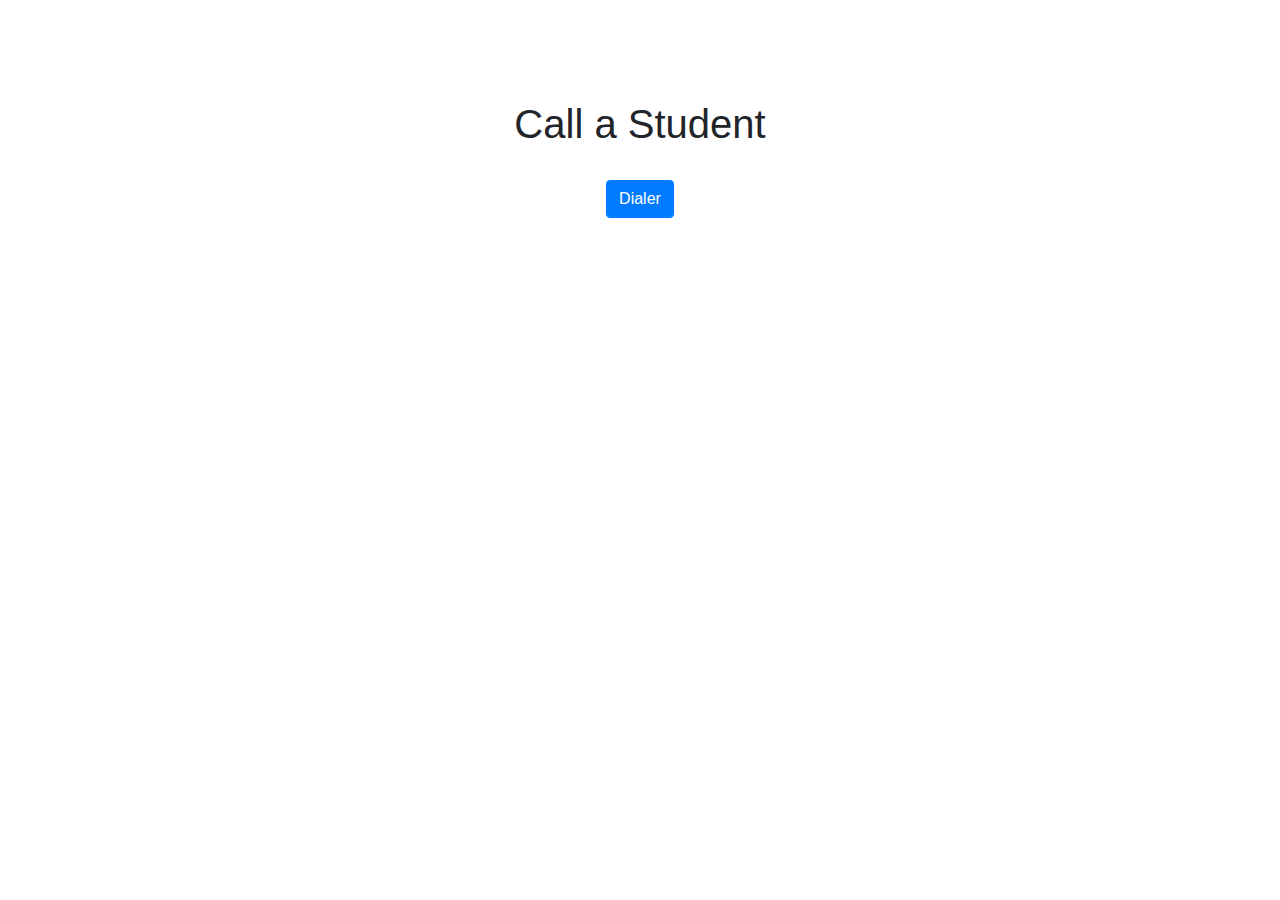
<file: Dash/call/index.html>
<!DOCTYPE html>
<html lang="en" >
<head>
  <meta charset="UTF-8">
  <title>Student Call</title>
  <link rel='stylesheet' href='https://cdn.jsdelivr.net/npm/bootstrap@4.5.3/dist/css/bootstrap.min.css'><link rel="stylesheet" href="./style.css">

</head>
<body>
<!-- partial:index.partial.html -->
<div class="container">
    <div class="row">
        <div class="col-sm-12" style="margin-top: 100px; text-align: center">
            <h1>Call a Student</h1>
<br>
            <!-- Button trigger modal -->
            <button type="button" class="btn btn-primary" data-toggle="modal" data-target="#dialer_modal">
                Dialer
            </button>
        </div>
    </div>
</div>


<!-- Modal -->
<div class="modal fade" id="dialer_modal" tabindex="-1" aria-labelledby="dialer_modal_label" aria-hidden="true">
    <div class="modal-dialog modal-sm">
        <div class="modal-content">
            <div class="modal-header">
                <h5 class="modal-title" id="dialer_modal_label">Dialer</h5>
                <button type="button" class="close" data-dismiss="modal" aria-label="Close">
                    <span aria-hidden="true">&times;</span>
                </button>
            </div>
            <div class="modal-body">
                <table id="dialer_table">
                    <tr>
                        <td id="dialer_input_td" colspan="3"><input type="number" placeholder="321234567890"></td>
                    </tr>
                    <tr class="dialer_num_tr">
                        <td class="dialer_num" onclick="dialerClick('dial', 1)">1</td>
                        <td class="dialer_num" onclick="dialerClick('dial', 2)">2</td>
                        <td class="dialer_num" onclick="dialerClick('dial', 3)">3</td>
                    </tr>
                    <tr class="dialer_num_tr">
                        <td class="dialer_num" onclick="dialerClick('dial', 4)">4</td>
                        <td class="dialer_num" onclick="dialerClick('dial', 5)">5</td>
                        <td class="dialer_num" onclick="dialerClick('dial', 6)">6</td>
                    </tr>
                    <tr class="dialer_num_tr">
                        <td class="dialer_num" onclick="dialerClick('dial', 7)">7</td>
                        <td class="dialer_num" onclick="dialerClick('dial', 8)">8</td>
                        <td class="dialer_num" onclick="dialerClick('dial', 9)">9</td>
                    </tr>
                    <tr class="dialer_num_tr">
                        <td class="dialer_del_td">
                            <img alt="clear" onclick="dialerClick('clear', 'clear')" src="[data-uri]" width="22px" title="Clear" />
                        </td>
                        <td class="dialer_num" onclick="dialerClick('dial', 0)">0</td>
                        <td class="dialer_del_td">
                            <img alt="delete" onclick="dialerClick('delete', 'delete')" src="[data-uri]" width="25px" title="Delete" />
                        </td>
                    </tr>
                    <tr>
                        <td colspan="3"><a href="#" type="button" id="dialer_call_btn_td">Call</a></td>
                    </tr>
                </table>
            </div>
        </div>
    </div>
</div>
<!-- partial -->
  <script src='https://code.jquery.com/jquery-3.5.1.slim.min.js'></script>
<script src='https://cdn.jsdelivr.net/npm/popper.js@1.16.1/dist/umd/popper.min.js'></script>
<script src='https://cdn.jsdelivr.net/npm/bootstrap@4.5.3/dist/js/bootstrap.min.js'></script><script  src="./script.js"></script>

</body>
</html>
</file>
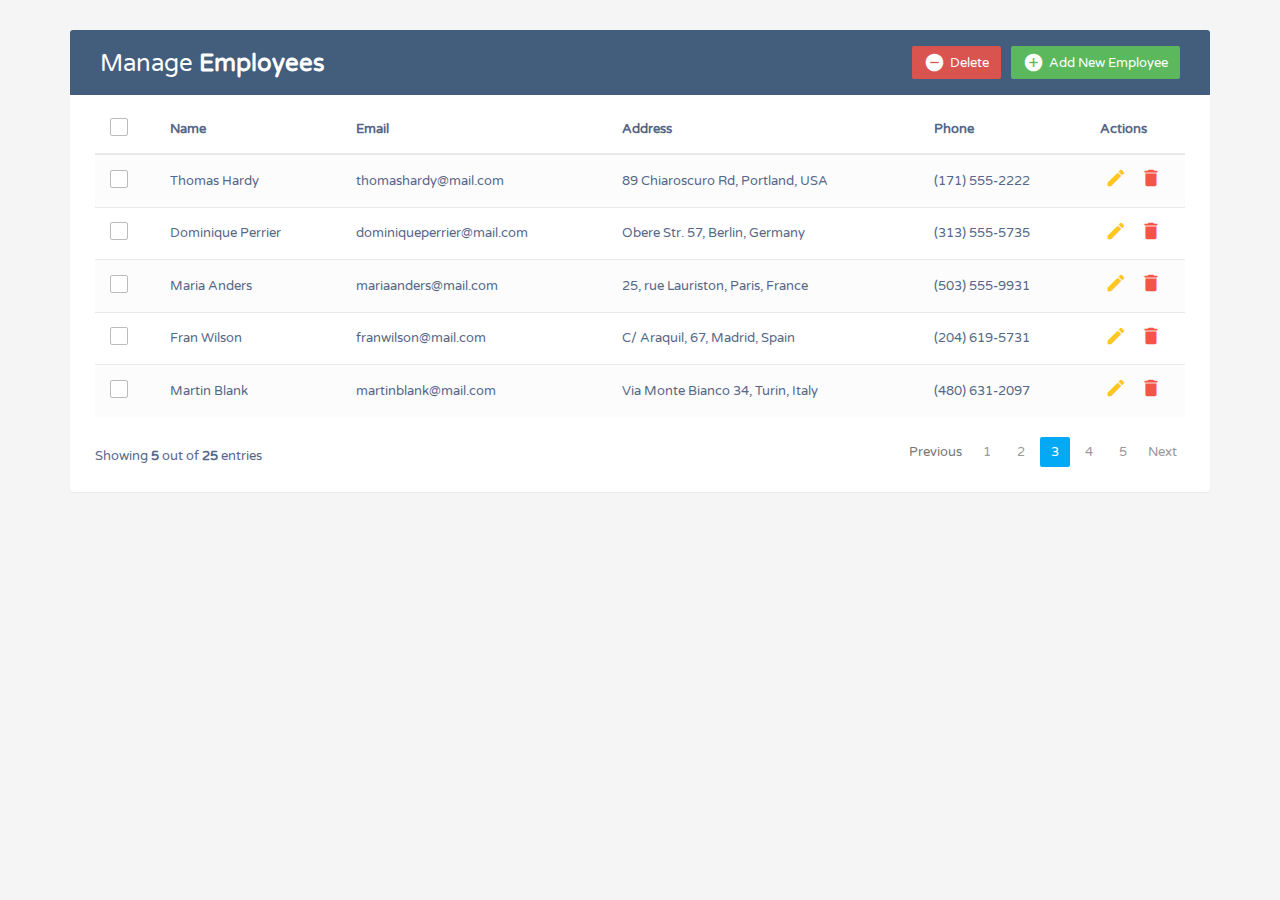
<file: Dash/techer/index.html>
<!DOCTYPE html>
<html lang="en" >
<head>
  <meta charset="UTF-8">
  <title>Teachers List.</title>
  <link rel='stylesheet' href='https://fonts.googleapis.com/css?family=Roboto|Varela+Round'>
<link rel='stylesheet' href='https://fonts.googleapis.com/icon?family=Material+Icons'>
<link rel='stylesheet' href='https://maxcdn.bootstrapcdn.com/font-awesome/4.7.0/css/font-awesome.min.css'>
<link rel='stylesheet' href='https://maxcdn.bootstrapcdn.com/bootstrap/3.3.7/css/bootstrap.min.css'><link rel="stylesheet" href="./style.css">

</head>
<body>
<!-- partial:index.partial.html -->
<div class="container">
  <div class="table-wrapper">
    <div class="table-title">
      <div class="row">
        <div class="col-sm-6">
          <h2>Manage <b>Employees</b></h2>
        </div>
        <div class="col-sm-6">
          <a href="#addEmployeeModal" class="btn btn-success" data-toggle="modal"><i class="material-icons">&#xE147;</i> <span>Add New Employee</span></a>
          <a href="#deleteEmployeeModal" class="btn btn-danger" data-toggle="modal"><i class="material-icons">&#xE15C;</i> <span>Delete</span></a>
        </div>
      </div>
    </div>
    <table class="table table-striped table-hover">
      <thead>
        <tr>
          <th>
            <span class="custom-checkbox">
								<input type="checkbox" id="selectAll">
								<label for="selectAll"></label>
							</span>
          </th>
          <th>Name</th>
          <th>Email</th>
          <th>Address</th>
          <th>Phone</th>
          <th>Actions</th>
        </tr>
      </thead>
      <tbody>
        <tr>
          <td>
            <span class="custom-checkbox">
								<input type="checkbox" id="checkbox1" name="options[]" value="1">
								<label for="checkbox1"></label>
							</span>
          </td>
          <td>Thomas Hardy</td>
          <td>thomashardy@mail.com</td>
          <td>89 Chiaroscuro Rd, Portland, USA</td>
          <td>(171) 555-2222</td>
          <td>
            <a href="#editEmployeeModal" class="edit" data-toggle="modal"><i class="material-icons" data-toggle="tooltip" title="Edit">&#xE254;</i></a>
            <a href="#deleteEmployeeModal" class="delete" data-toggle="modal"><i class="material-icons" data-toggle="tooltip" title="Delete">&#xE872;</i></a>
          </td>
        </tr>
        <tr>
          <td>
            <span class="custom-checkbox">
								<input type="checkbox" id="checkbox2" name="options[]" value="1">
								<label for="checkbox2"></label>
							</span>
          </td>
          <td>Dominique Perrier</td>
          <td>dominiqueperrier@mail.com</td>
          <td>Obere Str. 57, Berlin, Germany</td>
          <td>(313) 555-5735</td>
          <td>
            <a href="#editEmployeeModal" class="edit" data-toggle="modal"><i class="material-icons" data-toggle="tooltip" title="Edit">&#xE254;</i></a>
            <a href="#deleteEmployeeModal" class="delete" data-toggle="modal"><i class="material-icons" data-toggle="tooltip" title="Delete">&#xE872;</i></a>
          </td>
        </tr>
        <tr>
          <td>
            <span class="custom-checkbox">
								<input type="checkbox" id="checkbox3" name="options[]" value="1">
								<label for="checkbox3"></label>
							</span>
          </td>
          <td>Maria Anders</td>
          <td>mariaanders@mail.com</td>
          <td>25, rue Lauriston, Paris, France</td>
          <td>(503) 555-9931</td>
          <td>
            <a href="#editEmployeeModal" class="edit" data-toggle="modal"><i class="material-icons" data-toggle="tooltip" title="Edit">&#xE254;</i></a>
            <a href="#deleteEmployeeModal" class="delete" data-toggle="modal"><i class="material-icons" data-toggle="tooltip" title="Delete">&#xE872;</i></a>
          </td>
        </tr>
        <tr>
          <td>
            <span class="custom-checkbox">
								<input type="checkbox" id="checkbox4" name="options[]" value="1">
								<label for="checkbox4"></label>
							</span>
          </td>
          <td>Fran Wilson</td>
          <td>franwilson@mail.com</td>
          <td>C/ Araquil, 67, Madrid, Spain</td>
          <td>(204) 619-5731</td>
          <td>
            <a href="#editEmployeeModal" class="edit" data-toggle="modal"><i class="material-icons" data-toggle="tooltip" title="Edit">&#xE254;</i></a>
            <a href="#deleteEmployeeModal" class="delete" data-toggle="modal"><i class="material-icons" data-toggle="tooltip" title="Delete">&#xE872;</i></a>
          </td>
        </tr>
        <tr>
          <td>
            <span class="custom-checkbox">
								<input type="checkbox" id="checkbox5" name="options[]" value="1">
								<label for="checkbox5"></label>
							</span>
          </td>
          <td>Martin Blank</td>
          <td>martinblank@mail.com</td>
          <td>Via Monte Bianco 34, Turin, Italy</td>
          <td>(480) 631-2097</td>
          <td>
            <a href="#editEmployeeModal" class="edit" data-toggle="modal"><i class="material-icons" data-toggle="tooltip" title="Edit">&#xE254;</i></a>
            <a href="#deleteEmployeeModal" class="delete" data-toggle="modal"><i class="material-icons" data-toggle="tooltip" title="Delete">&#xE872;</i></a>
          </td>
        </tr>
      </tbody>
    </table>
    <div class="clearfix">
      <div class="hint-text">Showing <b>5</b> out of <b>25</b> entries</div>
      <ul class="pagination">
        <li class="page-item disabled"><a href="#">Previous</a></li>
        <li class="page-item"><a href="#" class="page-link">1</a></li>
        <li class="page-item"><a href="#" class="page-link">2</a></li>
        <li class="page-item active"><a href="#" class="page-link">3</a></li>
        <li class="page-item"><a href="#" class="page-link">4</a></li>
        <li class="page-item"><a href="#" class="page-link">5</a></li>
        <li class="page-item"><a href="#" class="page-link">Next</a></li>
      </ul>
    </div>
  </div>
</div>
<!-- Edit Modal HTML -->
<div id="addEmployeeModal" class="modal fade">
  <div class="modal-dialog">
    <div class="modal-content">
      <form>
        <div class="modal-header">
          <h4 class="modal-title">Add Employee</h4>
          <button type="button" class="close" data-dismiss="modal" aria-hidden="true">&times;</button>
        </div>
        <div class="modal-body">
          <div class="form-group">
            <label>Name</label>
            <input type="text" class="form-control" required>
          </div>
          <div class="form-group">
            <label>Email</label>
            <input type="email" class="form-control" required>
          </div>
          <div class="form-group">
            <label>Address</label>
            <textarea class="form-control" required></textarea>
          </div>
          <div class="form-group">
            <label>Phone</label>
            <input type="text" class="form-control" required>
          </div>
        </div>
        <div class="modal-footer">
          <input type="button" class="btn btn-default" data-dismiss="modal" value="Cancel">
          <input type="submit" class="btn btn-success" value="Add">
        </div>
      </form>
    </div>
  </div>
</div>
<!-- Edit Modal HTML -->
<div id="editEmployeeModal" class="modal fade">
  <div class="modal-dialog">
    <div class="modal-content">
      <form>
        <div class="modal-header">
          <h4 class="modal-title">Edit Employee</h4>
          <button type="button" class="close" data-dismiss="modal" aria-hidden="true">&times;</button>
        </div>
        <div class="modal-body">
          <div class="form-group">
            <label>Name</label>
            <input type="text" class="form-control" required>
          </div>
          <div class="form-group">
            <label>Email</label>
            <input type="email" class="form-control" required>
          </div>
          <div class="form-group">
            <label>Address</label>
            <textarea class="form-control" required></textarea>
          </div>
          <div class="form-group">
            <label>Phone</label>
            <input type="text" class="form-control" required>
          </div>
        </div>
        <div class="modal-footer">
          <input type="button" class="btn btn-default" data-dismiss="modal" value="Cancel">
          <input type="submit" class="btn btn-info" value="Save">
        </div>
      </form>
    </div>
  </div>
</div>
<!-- Delete Modal HTML -->
<div id="deleteEmployeeModal" class="modal fade">
  <div class="modal-dialog">
    <div class="modal-content">
      <form>
        <div class="modal-header">
          <h4 class="modal-title">Delete Employee</h4>
          <button type="button" class="close" data-dismiss="modal" aria-hidden="true">&times;</button>
        </div>
        <div class="modal-body">
          <p>Are you sure you want to delete these Records?</p>
          <p class="text-warning"><small>This action cannot be undone.</small></p>
        </div>
        <div class="modal-footer">
          <input type="button" class="btn btn-default" data-dismiss="modal" value="Cancel">
          <input type="submit" class="btn btn-danger" value="Delete">
        </div>
      </form>
    </div>
  </div>
</div>
<!-- partial -->
  <script src='https://ajax.googleapis.com/ajax/libs/jquery/1.12.4/jquery.min.js'></script>
<script src='https://maxcdn.bootstrapcdn.com/bootstrap/3.3.7/js/bootstrap.min.js'></script><script  src="./script.js"></script>

</body>
</html>
</file>
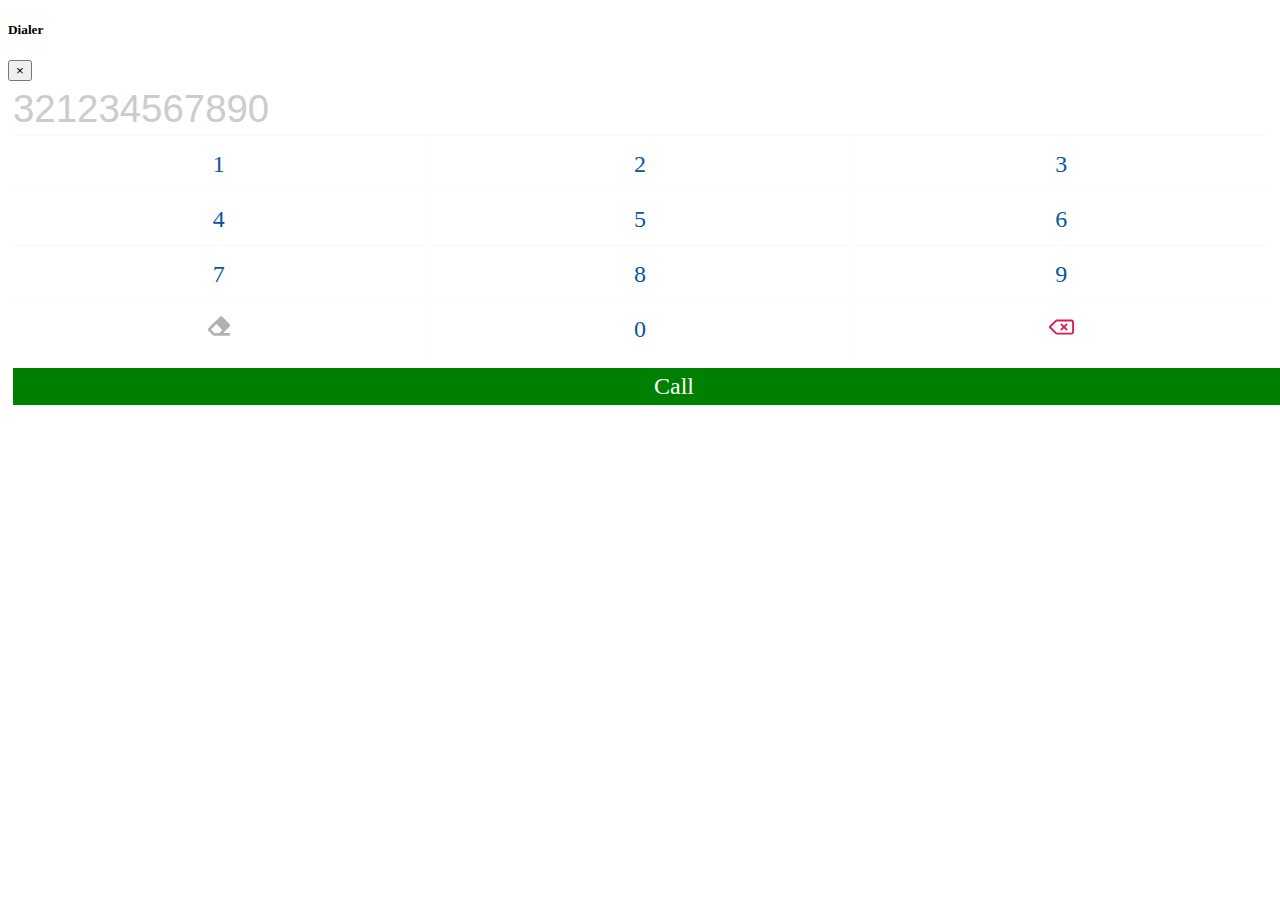
<file: radio/dialer.html>
<!DOCTYPE html>
 <html>
 <head></head>
 <style>
#dialer_table {
            width: 100%;
            font-size: 1.5em;
        }

        #dialer_table tr td {
            text-align: center;
            height: 50px;
            width: 33%;
        }

        #dialer_table #dialer_input_td {
            border-bottom: 1px solid #fafafa;
        }

        #dialer_table #dialer_input_td input {
            width: 100%;
            border: none;
            font-size: 1.6em;
        }

        /* Remove arrows from type number input : Chrome, Safari, Edge, Opera */
        #dialer_table #dialer_input_td input::-webkit-outer-spin-button,
        #dialer_table #dialer_input_td input::-webkit-inner-spin-button {
            -webkit-appearance: none;
            margin: 0;
        }

        /* Remove arrows from type number input : Firefox */
        #dialer_table #dialer_input_td input[type=number] {
            -moz-appearance: textfield;
        }

        #dialer_table #dialer_input_td input::placeholder { /* Chrome, Firefox, Opera, Safari 10.1+ */
            color: #cccccc;
            opacity: 1; /* Firefox */
        }

        #dialer_table #dialer_input_td input:-ms-input-placeholder { /* Internet Explorer 10-11 */
            color: #cccccc;
        }

        #dialer_table #dialer_input_td input::-ms-input-placeholder { /* Microsoft Edge */
            color: #cccccc;
        }

        #dialer_table #dialer_call_btn_td {
            color: #ffffff;
            background-color: green;
            border: none;
            cursor: pointer;
            width: 100%;
            text-decoration: none;
            padding: 5px 32px;
            text-align: center;
            display: inline-block;
            margin: 10px 2px 4px 2px;
            transition: all 300ms ease;
            -moz-transition: all 300ms ease;
            --webkit-transition: all 300ms ease;
        }

        #dialer_table #dialer_call_btn_td:hover {
            background-color: #009d00;
        }

        #dialer_table .dialer_num_tr td {
            -webkit-touch-callout: none; /* iOS Safari */
            -webkit-user-select: none; /* Safari */
            -khtml-user-select: none; /* Konqueror HTML */
            -moz-user-select: none; /* Old versions of Firefox */
            -ms-user-select: none; /* Internet Explorer/Edge */
            user-select: none; /* Non-prefixed version, currently supported by Chrome, Edge, Opera and Firefox */
        }

        #dialer_table .dialer_num_tr td:nth-child(1) {
            border-right: 1px solid #fafafa;
        }

        #dialer_table .dialer_num_tr td:nth-child(3) {
            border-left: 1px solid #fafafa;
        }

        #dialer_table .dialer_num_tr:nth-child(1) td,
        #dialer_table .dialer_num_tr:nth-child(2) td,
        #dialer_table .dialer_num_tr:nth-child(3) td,
        #dialer_table .dialer_num_tr:nth-child(4) td {
            border-bottom: 1px solid #fafafa;
        }

        #dialer_table .dialer_num_tr .dialer_num {
            color: #0B559F;
            cursor: pointer;
        }

        #dialer_table .dialer_num_tr .dialer_num:hover {
            background-color: #fafafa;
        }

        #dialer_table .dialer_num_tr:nth-child(0) td {
            border-top: 1px solid #fafafa;
        }

        #dialer_table .dialer_del_td img {
            cursor: pointer;
        }
</style>

 <body>
 <!-- Modal -->
 <div class="modal fade" id="dialer_modal" tabindex="-1" aria-labelledby="dialer_modal_label" aria-hidden="true">
    <div class="modal-dialog modal-sm">
        <div class="modal-content">
            <div class="modal-header">
                <h5 class="modal-title" id="dialer_modal_label">Dialer</h5>
                <button type="button" class="close" data-dismiss="modal" aria-label="Close">
                    <span aria-hidden="true">&times;</span>
                </button>
            </div>
            <div class="modal-body">
                <table id="dialer_table">
                    <tr>
                        <td id="dialer_input_td" colspan="3"><input type="number" placeholder="321234567890"></td>
                    </tr>
                    <tr class="dialer_num_tr">
                        <td class="dialer_num" onclick="dialerClick('dial', 1)">1</td>
                        <td class="dialer_num" onclick="dialerClick('dial', 2)">2</td>
                        <td class="dialer_num" onclick="dialerClick('dial', 3)">3</td>
                    </tr>
                    <tr class="dialer_num_tr">
                        <td class="dialer_num" onclick="dialerClick('dial', 4)">4</td>
                        <td class="dialer_num" onclick="dialerClick('dial', 5)">5</td>
                        <td class="dialer_num" onclick="dialerClick('dial', 6)">6</td>
                    </tr>
                    <tr class="dialer_num_tr">
                        <td class="dialer_num" onclick="dialerClick('dial', 7)">7</td>
                        <td class="dialer_num" onclick="dialerClick('dial', 8)">8</td>
                        <td class="dialer_num" onclick="dialerClick('dial', 9)">9</td>
                    </tr>
                    <tr class="dialer_num_tr">
                        <td class="dialer_del_td">
                            <img alt="clear" onclick="dialerClick('clear', 'clear')" src="[data-uri]" width="22px" title="Clear" />
                        </td>
                        <td class="dialer_num" onclick="dialerClick('dial', 0)">0</td>
                        <td class="dialer_del_td">
                            <img alt="delete" onclick="dialerClick('delete', 'delete')" src="[data-uri]" width="25px" title="Delete" />
                        </td>
                    </tr>
                    <tr>
                        <td colspan="3"><a href="#" type="button" id="dialer_call_btn_td">Call</a></td>
                    </tr>
                </table>
            </div>
        </div>
    </div>
  </div>
  <!-- partial -->
  <script>
    function dialerClick(type, value) {
        let input = $('#dialer_input_td input');
        let input_val = $('#dialer_input_td input').val();
        if (type == 'dial') {
            input.val(input_val + value);
        } else if (type == 'delete') {
            input.val(input_val.substring(0, input_val.length - 1));
        } else if (type == 'clear') {
            input.val("");
        }
    }
  </script>
  </body>
  </html>
</file>
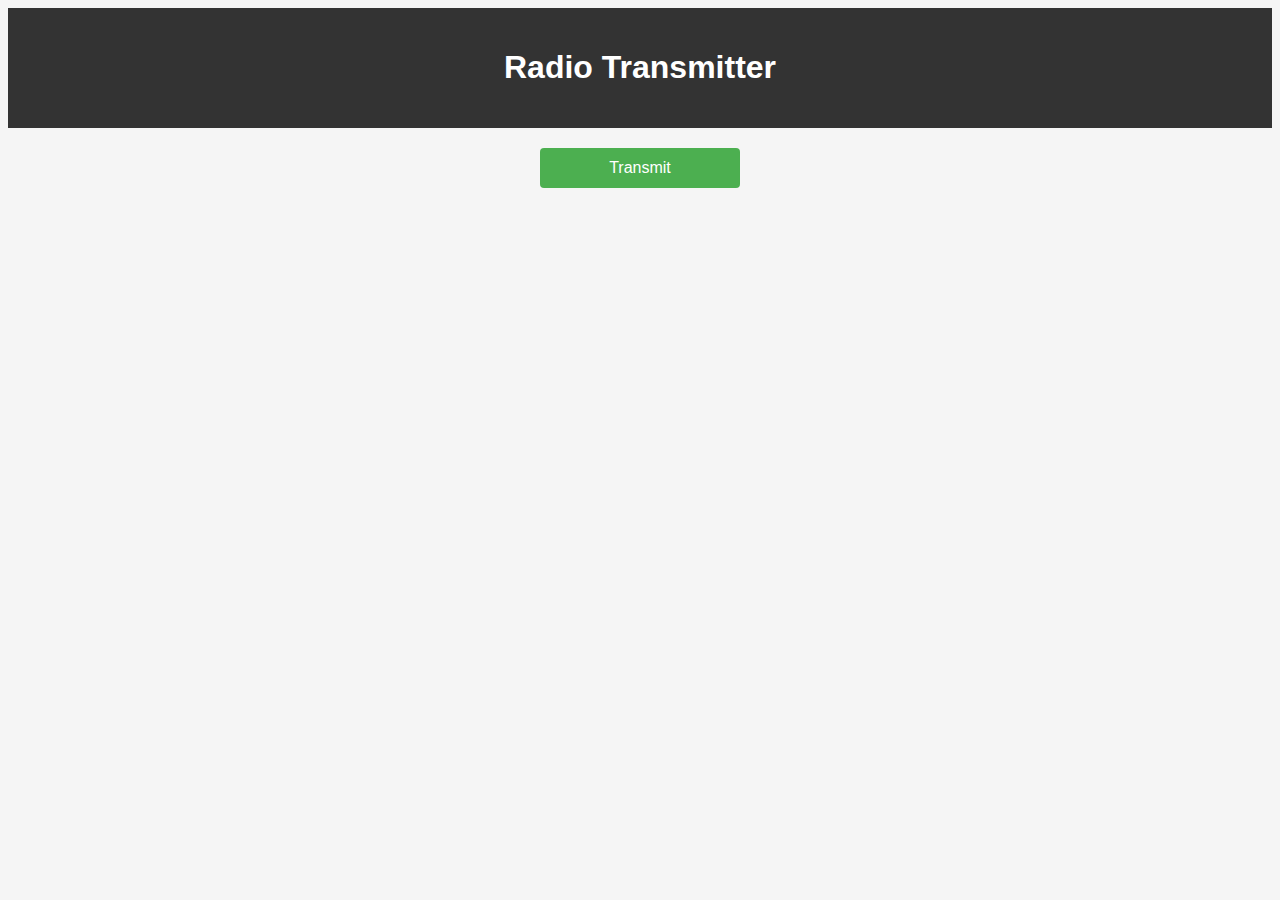
<file: radio/radio.html>
<!DOCTYPE html>
<html lang="en">
<head>
    <meta charset="UTF-8">
    <title>Radio Transmitter</title>
    <style>
        body {
            font-family: Arial, sans-serif;
            background-color: #f5f5f5;
        }
        #header {
            text-align: center;
            background-color: #333;
            color: white;
            padding: 20px;
            margin-bottom: 20px;
        }
        #transmit-btn {
            display: block;
            width: 200px;
            height: 40px;
            margin: 0 auto;
            font-size: 16px;
            background-color: #4CAF50;
            color: white;
            border: none;
            border-radius: 4px;
            cursor: pointer;
        }
        #transmit-btn:hover {
            background-color: #3e8e41;
        }
    </style>
</head>
<body>
    <div id="header">
        <h1>Radio Transmitter</h1>
    </div>
    <div id="main">
        <button id="transmit-btn">Transmit</button>
    </div>
    <script>
        var transmitBtn = document.getElementById('transmit-btn');

        transmitBtn.addEventListener('click', function() {
            window.location.href = '/transmit';
        });
    </script>
</body>
</html>
</file>
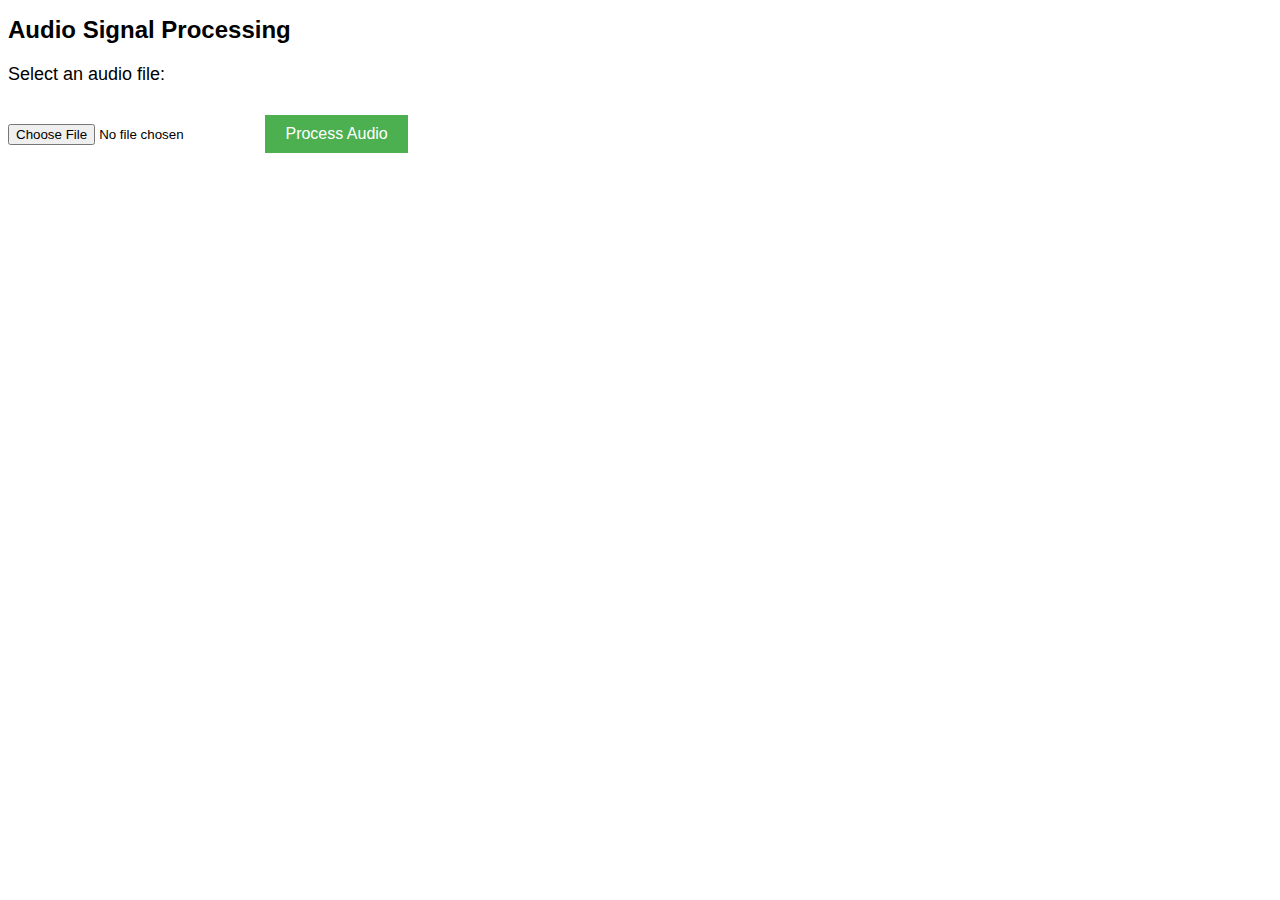
<file: radio/teach.html>
<!DOCTYPE html>
<html>
<head>
  <title>Audio Signal Processing</title>
  <style>
    body {
      font-family: Arial, sans-serif;
      font-size: 16px;
    }
    h1 {
      font-size: 24px;
      margin-bottom: 20px;
    }
    label {
      font-size: 18px;
      display: block;
      margin-bottom: 10px;
    }
    input[type="file"] {
      margin-bottom: 20px;
    }
    button[type="submit"] {
      background-color: #4CAF50;
      border: none;
      color: white;
      padding: 10px 20px;
      text-align: center;
      text-decoration: none;
      display: inline-block;
      font-size: 16px;
      margin-top: 20px;
      cursor: pointer;
    }
    #result {
      display: none;
      margin-top: 20px;
      padding: 10px;
      border: 1px solid #ccc;
      background-color: #f2f2f2;
    }
  </style>
</head>
<body>
  <h1>Audio Signal Processing</h1>
  <form id="audio-form" method="post" enctype="multipart/form-data">
    <label for="audio_file">Select an audio file:</label>
    <input type="file" name="audio_file" id="audio_file">
    <button type="submit">Process Audio</button>
  </form>
  <div id="result"></div>
  <script>
    const form = document.getElementById('audio-form');
    form.addEventListener('submit', event => {
      event.preventDefault();
      const formData = new FormData(form);
      fetch('/process_audio', {
        method: 'POST',
        body: formData
      })
      .then(response => response.text())
      .then(result => {
        console.log(result);
        const resultDiv = document.getElementById('result');
        resultDiv.innerText = 'The audio file has been processed.';
        resultDiv.style.display = 'block';
      })
      .catch(error => console.error(error));
    });
  </script>
</body>
</html>
</file>
<file: Dash/call/style.css>
#dialer_table {
            width: 100%;
            font-size: 1.5em;
        }

        #dialer_table tr td {
            text-align: center;
            height: 50px;
            width: 33%;
        }

        #dialer_table #dialer_input_td {
            border-bottom: 1px solid #fafafa;
        }

        #dialer_table #dialer_input_td input {
            width: 100%;
            border: none;
            font-size: 1.6em;
        }

        /* Remove arrows from type number input : Chrome, Safari, Edge, Opera */
        #dialer_table #dialer_input_td input::-webkit-outer-spin-button,
        #dialer_table #dialer_input_td input::-webkit-inner-spin-button {
            -webkit-appearance: none;
            margin: 0;
        }

        /* Remove arrows from type number input : Firefox */
        #dialer_table #dialer_input_td input[type=number] {
            -moz-appearance: textfield;
        }

        #dialer_table #dialer_input_td input::placeholder { /* Chrome, Firefox, Opera, Safari 10.1+ */
            color: #cccccc;
            opacity: 1; /* Firefox */
        }

        #dialer_table #dialer_input_td input:-ms-input-placeholder { /* Internet Explorer 10-11 */
            color: #cccccc;
        }

        #dialer_table #dialer_input_td input::-ms-input-placeholder { /* Microsoft Edge */
            color: #cccccc;
        }

        #dialer_table #dialer_call_btn_td {
            color: #ffffff;
            background-color: green;
            border: none;
            cursor: pointer;
            width: 100%;
            text-decoration: none;
            padding: 5px 32px;
            text-align: center;
            display: inline-block;
            margin: 10px 2px 4px 2px;
            transition: all 300ms ease;
            -moz-transition: all 300ms ease;
            --webkit-transition: all 300ms ease;
        }

        #dialer_table #dialer_call_btn_td:hover {
            background-color: #009d00;
        }

        #dialer_table .dialer_num_tr td {
            -webkit-touch-callout: none; /* iOS Safari */
            -webkit-user-select: none; /* Safari */
            -khtml-user-select: none; /* Konqueror HTML */
            -moz-user-select: none; /* Old versions of Firefox */
            -ms-user-select: none; /* Internet Explorer/Edge */
            user-select: none; /* Non-prefixed version, currently supported by Chrome, Edge, Opera and Firefox */
        }

        #dialer_table .dialer_num_tr td:nth-child(1) {
            border-right: 1px solid #fafafa;
        }

        #dialer_table .dialer_num_tr td:nth-child(3) {
            border-left: 1px solid #fafafa;
        }

        #dialer_table .dialer_num_tr:nth-child(1) td,
        #dialer_table .dialer_num_tr:nth-child(2) td,
        #dialer_table .dialer_num_tr:nth-child(3) td,
        #dialer_table .dialer_num_tr:nth-child(4) td {
            border-bottom: 1px solid #fafafa;
        }

        #dialer_table .dialer_num_tr .dialer_num {
            color: #0B559F;
            cursor: pointer;
        }

        #dialer_table .dialer_num_tr .dialer_num:hover {
            background-color: #fafafa;
        }

        #dialer_table .dialer_num_tr:nth-child(0) td {
            border-top: 1px solid #fafafa;
        }

        #dialer_table .dialer_del_td img {
            cursor: pointer;
        }
</file>
<file: Dash/techer/style.css>
body {
        color: #566787;
		background: #f5f5f5;
		font-family: 'Varela Round', sans-serif;
		font-size: 13px;
	}
	.table-wrapper {
        background: #fff;
        padding: 20px 25px;
        margin: 30px 0;
		border-radius: 3px;
        box-shadow: 0 1px 1px rgba(0,0,0,.05);
    }
	.table-title {        
		padding-bottom: 15px;
		background: #435d7d;
		color: #fff;
		padding: 16px 30px;
		margin: -20px -25px 10px;
		border-radius: 3px 3px 0 0;
    }
    .table-title h2 {
		margin: 5px 0 0;
		font-size: 24px;
	}
	.table-title .btn-group {
		float: right;
	}
	.table-title .btn {
		color: #fff;
		float: right;
		font-size: 13px;
		border: none;
		min-width: 50px;
		border-radius: 2px;
		border: none;
		outline: none !important;
		margin-left: 10px;
	}
	.table-title .btn i {
		float: left;
		font-size: 21px;
		margin-right: 5px;
	}
	.table-title .btn span {
		float: left;
		margin-top: 2px;
	}
    table.table tr th, table.table tr td {
        border-color: #e9e9e9;
		padding: 12px 15px;
		vertical-align: middle;
    }
	table.table tr th:first-child {
		width: 60px;
	}
	table.table tr th:last-child {
		width: 100px;
	}
    table.table-striped tbody tr:nth-of-type(odd) {
    	background-color: #fcfcfc;
	}
	table.table-striped.table-hover tbody tr:hover {
		background: #f5f5f5;
	}
    table.table th i {
        font-size: 13px;
        margin: 0 5px;
        cursor: pointer;
    }	
    table.table td:last-child i {
		opacity: 0.9;
		font-size: 22px;
        margin: 0 5px;
    }
	table.table td a {
		font-weight: bold;
		color: #566787;
		display: inline-block;
		text-decoration: none;
		outline: none !important;
	}
	table.table td a:hover {
		color: #2196F3;
	}
	table.table td a.edit {
        color: #FFC107;
    }
    table.table td a.delete {
        color: #F44336;
    }
    table.table td i {
        font-size: 19px;
    }
	table.table .avatar {
		border-radius: 50%;
		vertical-align: middle;
		margin-right: 10px;
	}
    .pagination {
        float: right;
        margin: 0 0 5px;
    }
    .pagination li a {
        border: none;
        font-size: 13px;
        min-width: 30px;
        min-height: 30px;
        color: #999;
        margin: 0 2px;
        line-height: 30px;
        border-radius: 2px !important;
        text-align: center;
        padding: 0 6px;
    }
    .pagination li a:hover {
        color: #666;
    }	
    .pagination li.active a, .pagination li.active a.page-link {
        background: #03A9F4;
    }
    .pagination li.active a:hover {        
        background: #0397d6;
    }
	.pagination li.disabled i {
        color: #ccc;
    }
    .pagination li i {
        font-size: 16px;
        padding-top: 6px
    }
    .hint-text {
        float: left;
        margin-top: 10px;
        font-size: 13px;
    }    
	/* Custom checkbox */
	.custom-checkbox {
		position: relative;
	}
	.custom-checkbox input[type="checkbox"] {    
		opacity: 0;
		position: absolute;
		margin: 5px 0 0 3px;
		z-index: 9;
	}
	.custom-checkbox label:before{
		width: 18px;
		height: 18px;
	}
	.custom-checkbox label:before {
		content: '';
		margin-right: 10px;
		display: inline-block;
		vertical-align: text-top;
		background: white;
		border: 1px solid #bbb;
		border-radius: 2px;
		box-sizing: border-box;
		z-index: 2;
	}
	.custom-checkbox input[type="checkbox"]:checked + label:after {
		content: '';
		position: absolute;
		left: 6px;
		top: 3px;
		width: 6px;
		height: 11px;
		border: solid #000;
		border-width: 0 3px 3px 0;
		transform: inherit;
		z-index: 3;
		transform: rotateZ(45deg);
	}
	.custom-checkbox input[type="checkbox"]:checked + label:before {
		border-color: #03A9F4;
		background: #03A9F4;
	}
	.custom-checkbox input[type="checkbox"]:checked + label:after {
		border-color: #fff;
	}
	.custom-checkbox input[type="checkbox"]:disabled + label:before {
		color: #b8b8b8;
		cursor: auto;
		box-shadow: none;
		background: #ddd;
	}
	/* Modal styles */
	.modal .modal-dialog {
		max-width: 400px;
	}
	.modal .modal-header, .modal .modal-body, .modal .modal-footer {
		padding: 20px 30px;
	}
	.modal .modal-content {
		border-radius: 3px;
	}
	.modal .modal-footer {
		background: #ecf0f1;
		border-radius: 0 0 3px 3px;
	}
    .modal .modal-title {
        display: inline-block;
    }
	.modal .form-control {
		border-radius: 2px;
		box-shadow: none;
		border-color: #dddddd;
	}
	.modal textarea.form-control {
		resize: vertical;
	}
	.modal .btn {
		border-radius: 2px;
		min-width: 100px;
	}	
	.modal form label {
		font-weight: normal;
	}
</file>
